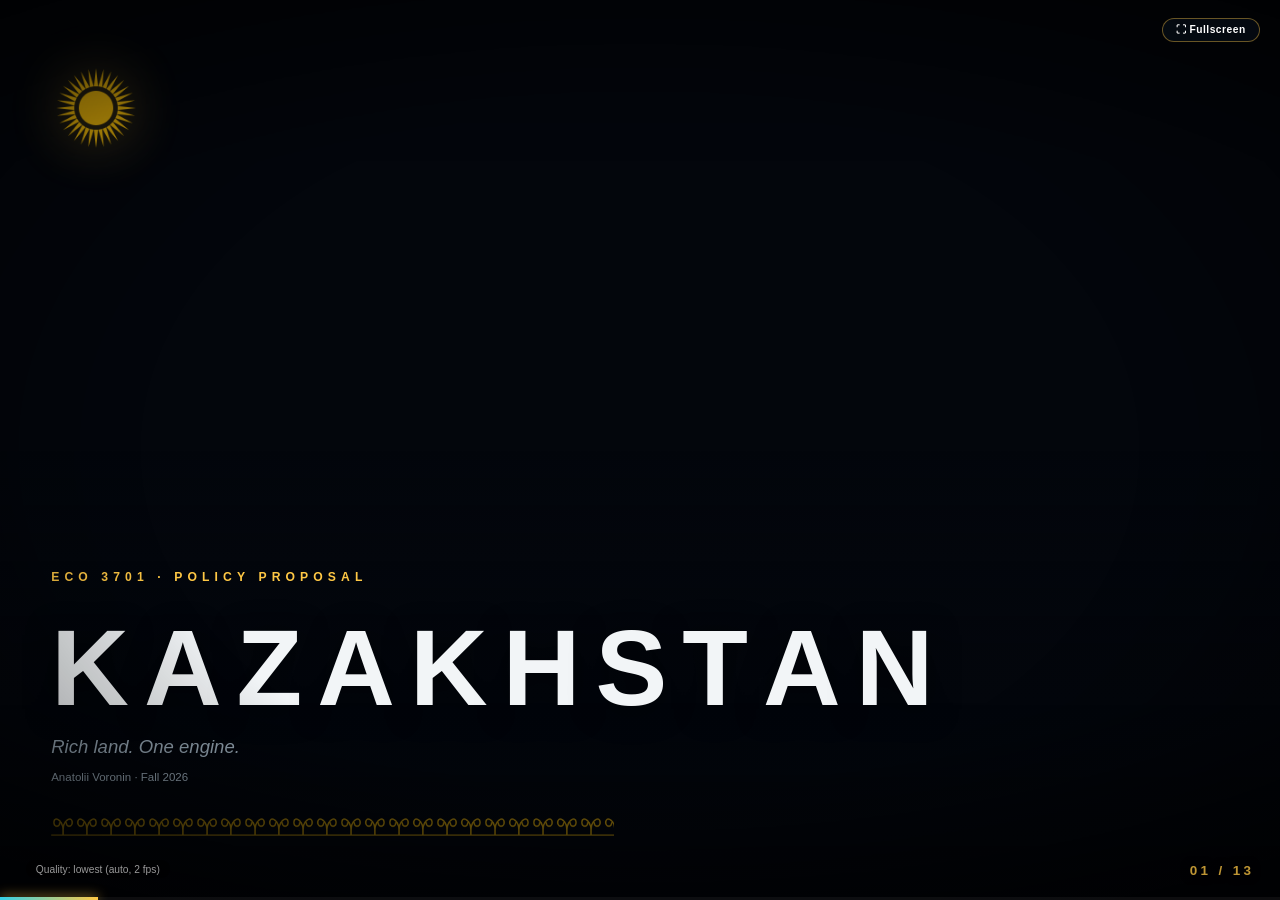
<file: index.html>
<!doctype html>
<html lang="en">
<head>
<meta charset="utf-8">
<meta name="viewport" content="width=device-width,initial-scale=1">
<title>Kazakhstan · Rich Land, One Engine</title>
<link rel="stylesheet" href="style.css">
</head>
<body>
<canvas id="c"></canvas>
<div id="labels"></div>
<div id="ui"></div>
<div id="vignette"></div>
<div id="dip"></div>
<div id="progress"><i></i></div>
<div id="count"></div>
<button id="fs" title="Fullscreen">⛶ Fullscreen</button>
<div id="hint">Press <b>F</b> for fullscreen · click or <b>→</b> for the next slide</div>
<script src="vendor/three.min.js"></script>
<script src="vendor/CopyShader.js"></script>
<script src="vendor/LuminosityHighPassShader.js"></script>
<script src="vendor/EffectComposer.js"></script>
<script src="vendor/MaskPass.js"></script>
<script src="vendor/RenderPass.js"></script>
<script src="vendor/ShaderPass.js"></script>
<script src="vendor/UnrealBloomPass.js"></script>
<script src="data.js"></script>
<script src="app.js"></script>
</body>
</html>
</file>
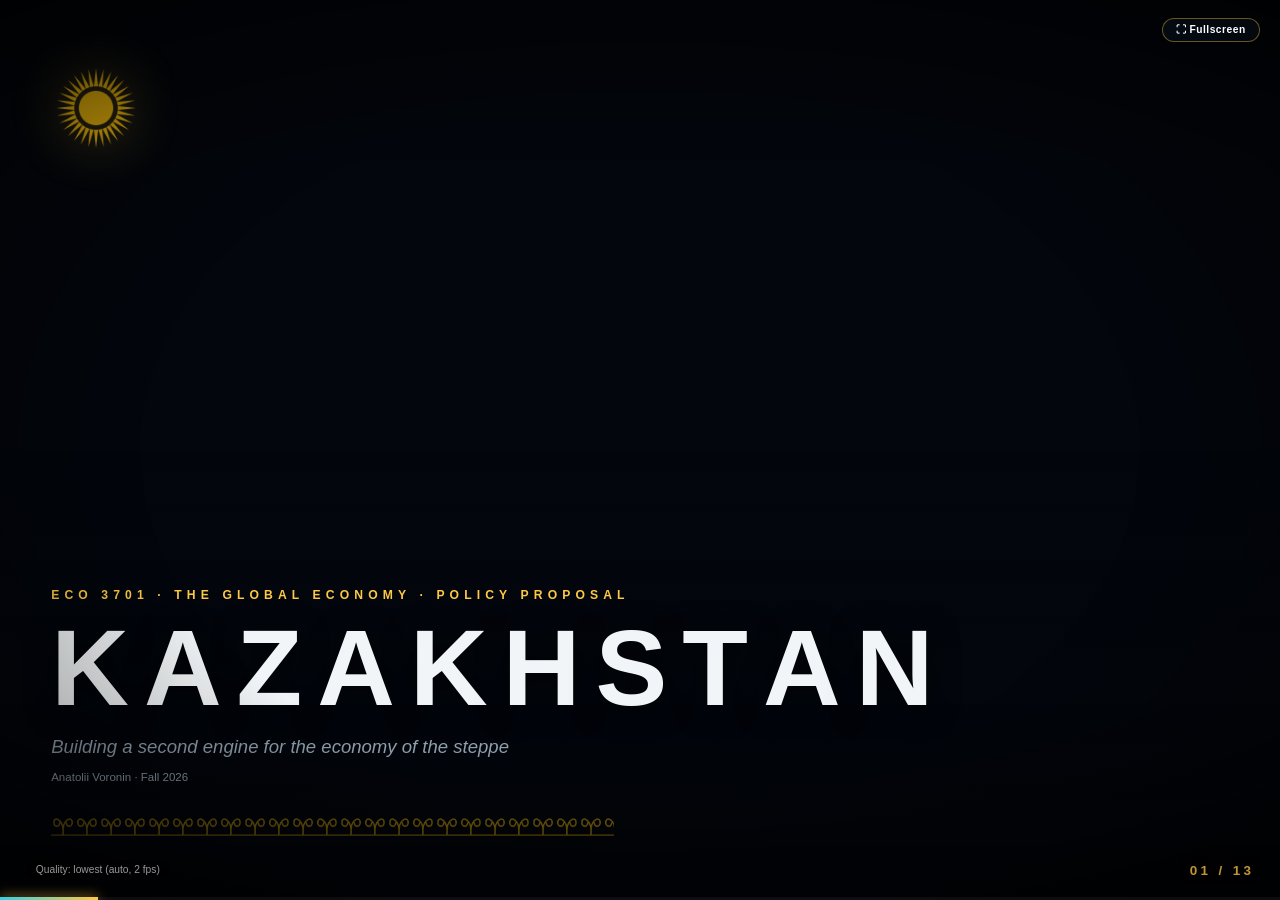
<file: v1/index.html>
<!doctype html>
<html lang="en">
<head>
<meta charset="utf-8">
<meta name="viewport" content="width=device-width,initial-scale=1">
<title>Kazakhstan · Building a Second Engine</title>
<link rel="stylesheet" href="style.css">
</head>
<body>
<canvas id="c"></canvas>
<div id="labels"></div>
<div id="ui"></div>
<div id="vignette"></div>
<div id="dip"></div>
<div id="progress"><i></i></div>
<div id="count"></div>
<button id="fs" title="Fullscreen">⛶ Fullscreen</button>
<div id="hint">Press <b>F</b> for fullscreen · click or <b>→</b> for the next slide</div>
<script src="vendor/three.min.js"></script>
<script src="vendor/CopyShader.js"></script>
<script src="vendor/LuminosityHighPassShader.js"></script>
<script src="vendor/EffectComposer.js"></script>
<script src="vendor/MaskPass.js"></script>
<script src="vendor/RenderPass.js"></script>
<script src="vendor/ShaderPass.js"></script>
<script src="vendor/UnrealBloomPass.js"></script>
<script src="data.js"></script>
<script src="app.js"></script>
</body>
</html>
</file>
<file: style.css>
:root {
  --gold: #ffc845; --teal: #35d0e6; --red: #ff5a5f; --text: #f2f5f7; --muted: #9fb0be;
  --font: "Avenir Next", "Segoe UI", "Helvetica Neue", Arial, sans-serif;
}
* { box-sizing: border-box; }
html, body { margin: 0; height: 100%; background: #03060c; overflow: hidden; cursor: default; }
body { font-family: var(--font); color: var(--text); -webkit-font-smoothing: antialiased; }
body.idle { cursor: none; }
#c { position: fixed; inset: 0; width: 100vw; height: 100vh; display: block; }
#vignette { position: fixed; inset: 0; pointer-events: none;
  background: radial-gradient(ellipse at center, rgba(0,0,0,0) 55%, rgba(0,0,0,.55) 100%),
              linear-gradient(to bottom, rgba(0,0,0,.35), rgba(0,0,0,0) 18%, rgba(0,0,0,0) 78%, rgba(0,0,0,.45)); }
#dip { position: fixed; inset: 0; background: #03060c; opacity: 0; pointer-events: none; transition: opacity .45s ease; }
#dip.on { opacity: 1; }
#progress { position: fixed; left: 0; right: 0; bottom: 0; height: 3px; background: rgba(255,255,255,.05); }
#progress i { display: block; height: 100%; width: 0; background: linear-gradient(90deg, var(--teal), var(--gold)); transition: width 1.2s cubic-bezier(.65,0,.35,1); box-shadow: 0 0 12px var(--gold); }
#count { position: fixed; right: 2vw; bottom: 2.4vh; font-size: 1.05vw; font-weight: 700; letter-spacing: .25em; color: rgba(255,200,69,.75); text-shadow: 0 0 10px rgba(0,0,0,.9); z-index: 5; }
#hint { position: fixed; left: 50%; bottom: 4vh; transform: translateX(-50%); font-size: .85vw; color: rgba(255,255,255,.55); letter-spacing: .08em; transition: opacity 1s; }
#hint.off { opacity: 0; }

/* ---------- slides ---------- */
#ui { position: fixed; inset: 0; pointer-events: none; }
.slide { position: absolute; inset: 0; opacity: 0; transition: opacity .6s ease; }
.slide.on { opacity: 1; }
.box { position: absolute; }
.a { opacity: 0; transform: translateY(2.2vh); filter: blur(10px);
  transition: opacity 1s cubic-bezier(.2,.7,.2,1), transform 1.1s cubic-bezier(.2,.7,.2,1), filter 1s ease;
  transition-delay: var(--d, 0s); }
.slide.on .a { opacity: 1; transform: none; filter: none; }
.kicker { font-size: .95vw; font-weight: 700; letter-spacing: .42em; color: var(--gold); text-transform: uppercase; margin-bottom: 1.4vh; }
.title { font-size: 3.4vw; font-weight: 700; line-height: 1.08; letter-spacing: -.01em; margin: 0 0 3vh; text-shadow: 0 4px 30px rgba(0,0,0,.6); }
.title .ch { display: inline-block; opacity: 0; transform: translateY(.5em) rotateX(70deg); filter: blur(6px);
  transition: opacity .7s ease, transform .9s cubic-bezier(.2,.8,.2,1), filter .7s ease; transition-delay: var(--d); }
.slide.on .title .ch { opacity: 1; transform: none; filter: none; }
.title .sp { display: inline-block; width: .28em; }
.hero { font-size: 8.4vw; letter-spacing: .14em; font-weight: 800; margin: 0; line-height: 1; }
.sub { font-size: 1.45vw; font-style: italic; color: var(--muted); margin-top: 1.6vh; }
.small { font-size: .9vw; color: var(--muted); }
.stat { margin-bottom: 3vh; }
.stat .n { font-size: 3.6vw; font-weight: 800; line-height: 1; letter-spacing: -.01em; font-variant-numeric: tabular-nums; text-shadow: 0 0 28px currentColor; }
.stat .l { font-size: 1.05vw; color: var(--muted); margin-top: .7vh; max-width: 26vw; line-height: 1.35; }
.gold { color: var(--gold); } .teal { color: var(--teal); } .red { color: var(--red); } .white { color: var(--text); }
.p { font-size: 1.25vw; line-height: 1.5; color: #d9e2e8; margin: 0 0 2vh; max-width: 34vw; }
.p b { color: var(--gold); font-weight: 700; }
.src { position: absolute; left: 3.4vw; bottom: 3.2vh; font-size: .7vw; color: rgba(159,176,190,.55); letter-spacing: .02em; }
.panel { background: linear-gradient(135deg, rgba(5,12,20,.72), rgba(5,12,20,.35)); border: 1px solid rgba(255,200,69,.22);
  border-radius: 1.2vw; padding: 2.4vh 1.8vw; backdrop-filter: blur(6px); -webkit-backdrop-filter: blur(6px); }
.orn { position: absolute; height: 3.2vh; background: url(img/d_ornament.png) repeat-x left center / auto 100%; opacity: .55;
  clip-path: inset(0 100% 0 0); transition: clip-path 2.2s cubic-bezier(.65,0,.35,1); transition-delay: var(--d, 0s); }
.slide.on .orn { clip-path: inset(0 0 0 0); }
.sun { position: absolute; width: 15vw; height: 15vw; background: url(img/d_sun.png) center / contain no-repeat; opacity: 0;
  transition: opacity 2s ease; transition-delay: var(--d, 0s); animation: spin 90s linear infinite; filter: drop-shadow(0 0 30px rgba(255,200,69,.6)); }
.slide.on .sun { opacity: .9; }
@keyframes spin { to { transform: rotate(360deg); } }
.list { margin: 0; padding: 0; list-style: none; }
.list li { font-size: 1.15vw; line-height: 1.45; color: #d9e2e8; margin-bottom: 1.4vh; padding-left: 1.4vw; position: relative; }
.list li::before { content: ""; position: absolute; left: 0; top: .6em; width: .45vw; height: .45vw; border-radius: 50%; background: var(--red); box-shadow: 0 0 8px var(--red); }
.list.k li::before { background: var(--teal); box-shadow: 0 0 8px var(--teal); }
.refs { font-size: .92vw; line-height: 1.5; color: var(--muted); }
.refs p { margin: 0 0 1.2vh; padding-left: 2vw; text-indent: -2vw; }

/* ---------- labels projected from 3D ---------- */
#labels { position: fixed; inset: 0; pointer-events: none; overflow: hidden; }
.lbl { position: absolute; left: 0; top: 0; white-space: nowrap; opacity: 0; transition: opacity .8s ease; will-change: transform; }
.lbl.on { opacity: 1; }
.lbl .t { position: absolute; transform: translate(-50%, -50%); }
.lbl.country .t { font-size: .95vw; letter-spacing: .5em; font-weight: 600; color: rgba(230,240,248,.55); }
.lbl.country.hot .t { color: rgba(255,255,255,.85); }
.lbl.city .t { transform: translate(.8vw, -50%); font-size: .95vw; font-weight: 600; color: #fff; text-shadow: 0 0 10px #000, 0 0 4px #000; }
.lbl.city .t::before { content: ""; position: absolute; left: -1.05vw; top: 50%; width: .5vw; height: .5vw; margin-top: -.25vw; border-radius: 50%; background: var(--gold); box-shadow: 0 0 10px var(--gold), 0 0 20px var(--gold); }
.lbl.cap .t { font-size: .85vw; font-style: italic; color: var(--gold); text-shadow: 0 0 8px #000; }
.lbl.big .t { font-size: 2.2vw; font-weight: 800; color: #fff; text-shadow: 0 0 20px rgba(0,0,0,.8); }
.lbl.val .t { transform: translate(-50%, -130%); font-size: 1.9vw; font-weight: 800; color: #fff; text-shadow: 0 0 16px rgba(0,0,0,.9); }
.lbl.year .t { transform: translate(-50%, 60%); font-size: 1vw; color: var(--muted); letter-spacing: .1em; }
.lbl.node .t { transform: translate(-50%, 0); width: 15vw; text-align: center; white-space: normal; font-size: 1.25vw; font-weight: 700; color: #fff; text-shadow: 0 0 12px #000; }
.lbl.node.red .t { color: var(--red); }
.lbl.pcard .t { transform: translate(-50%, 0); width: 24vw; white-space: normal; }
.lbl.water .t { font-size: .8vw; letter-spacing: .4em; color: rgba(120,200,255,.6); font-style: italic; }
.lbl.redcap .t { font-size: 1vw; font-style: italic; color: var(--red); text-shadow: 0 0 8px #000; }
.card { background: linear-gradient(160deg, rgba(8,16,26,.85), rgba(8,16,26,.5)); border: 1px solid rgba(255,200,69,.35); border-radius: 1vw; padding: 2.2vh 1.4vw; }
.card .h { font-size: 1.5vw; font-weight: 800; margin-bottom: .8vh; }
.card .h i { font-style: normal; color: var(--gold); margin-right: .6vw; }
.card .b { font-size: 1.05vw; color: var(--muted); line-height: 1.4; }

.shadeL, .shadeR, .shadeB, .shadeT { position: absolute; inset: 0; pointer-events: none; }
.shadeL { background: linear-gradient(90deg, rgba(3,6,12,.88) 0%, rgba(3,6,12,.66) 30%, rgba(3,6,12,0) 52%); }
.shadeR { background: linear-gradient(270deg, rgba(3,6,12,.88) 0%, rgba(3,6,12,.66) 30%, rgba(3,6,12,0) 52%); }
.shadeB { background: linear-gradient(0deg, rgba(3,6,12,.9) 0%, rgba(3,6,12,.6) 28%, rgba(3,6,12,0) 50%); }
.shadeT { background: linear-gradient(180deg, rgba(3,6,12,.75) 0%, rgba(3,6,12,0) 30%); }
.stat .n.sm { font-size: 2.3vw; }
#fs { position: fixed; top: 2vh; right: 1.6vw; z-index: 10; background: rgba(8,16,26,.6); color: #fff; border: 1px solid rgba(255,200,69,.4);
  border-radius: 999px; padding: .6vh 1vw; font: 600 .8vw var(--font); letter-spacing: .05em; cursor: pointer; transition: opacity .6s; }
#fs:hover { background: rgba(255,200,69,.2); }
body.idle #fs, :fullscreen #fs { opacity: 0; pointer-events: none; }

.meme { position: absolute; left: 4vw; bottom: 5vh; display: flex; align-items: center; gap: 1.6vw; }
.besh { width: 16vw; height: auto; overflow: visible; filter: drop-shadow(0 0 18px rgba(255,200,69,.25)); }
.besh path, .besh .leg path, .besh .arm path { fill: none; stroke: #f2f5f7; stroke-width: 6; stroke-linecap: round; }
.besh .shoe { fill: #ffc845; stroke: none; } .besh .hand { fill: #f2f5f7; stroke: none; }
.besh .plate { fill: #e9eef2; } .besh .orn { fill: none; stroke: #2b8ec4; stroke-width: 3; stroke-dasharray: 7 5; }
.besh .heap { fill: #f2dc9a; stroke: #c9a85a; stroke-width: 2; } .besh .noodle { fill: #fff2c4; stroke: #d8bd75; stroke-width: 1.5; }
.besh .meat { fill: #8a4a2a; } .besh .onion { fill: none; stroke: #fff; stroke-width: 2.5; }
.besh .eye { fill: #fff; stroke: #333; stroke-width: 1.5; } .besh .pupil { fill: #111; }
.besh path.smile { stroke: #6b2a14; stroke-width: 4; }
.besh path.kalpak { fill: #f7f7f2; stroke: #222; stroke-width: 2; } .besh path.brim { fill: #111; stroke: none; }
.besh path.kpat { stroke: #ffc845; stroke-width: 2.5; }
.besh .nt { fill: #ffc845; font-size: 30px; font-family: serif; }
.besh .dancer { transform-origin: 120px 200px; animation: bounce .5s ease-in-out infinite alternate; }
.besh .leg.l { transform-origin: 100px 178px; animation: kick .5s ease-in-out infinite alternate; }
.besh .leg.r { transform-origin: 140px 178px; animation: kick .5s ease-in-out infinite alternate-reverse; }
.besh .arm.l { transform-origin: 58px 150px; animation: wave .5s ease-in-out infinite alternate; }
.besh .arm.r { transform-origin: 182px 150px; animation: wave2 .5s ease-in-out infinite alternate; }
.besh .pupil { animation: look 2s steps(1) infinite; }
.besh .n1 { animation: note 2s linear infinite; } .besh .n2 { animation: note 2s linear infinite .7s; } .besh .n3 { animation: note 2s linear infinite 1.3s; }
@keyframes bounce { from { transform: translateY(0) rotate(-6deg); } to { transform: translateY(-14px) rotate(6deg); } }
@keyframes kick { from { transform: rotate(-14deg); } to { transform: rotate(16deg); } }
@keyframes wave { from { transform: rotate(-25deg); } to { transform: rotate(30deg); } }
@keyframes wave2 { from { transform: rotate(25deg); } to { transform: rotate(-30deg); } }
@keyframes look { 0% { transform: translateX(-3px); } 50% { transform: translateX(3px); } }
@keyframes note { 0% { opacity: 0; transform: translateY(10px); } 30% { opacity: 1; } 100% { opacity: 0; transform: translateY(-30px); } }
.mcap .mt { font-size: 1.9vw; font-weight: 800; color: #fff; }
.mcap .ms { font-size: 1vw; color: var(--gold); font-style: italic; margin-top: .6vh; letter-spacing: .03em; }
#qtoast { position: fixed; left: 2vw; bottom: 2.4vh; font-size: .8vw; color: rgba(255,255,255,.6); background: rgba(0,0,0,.5); padding: .4vh .8vw; border-radius: 999px; opacity: 0; transition: opacity .5s; z-index: 20; pointer-events: none; }
#qtoast.on { opacity: 1; }

.lbl.stk .t { background: #0f0b1c; color: #fff; font-weight: 800; font-size: 1.15vw; letter-spacing: .12em; padding: .4vh .8vw; transform: translate(-50%,-50%) rotate(-1.5deg); box-shadow: .25vw .3vw 0 rgba(0,0,0,.35); }
.lbl.axis .t { font-size: .95vw; color: rgba(235,228,250,.75); font-weight: 600; letter-spacing: .05em; }
.lbl.mini .t { font-size: .75vw; color: rgba(235,228,250,.85); font-weight: 600; }
.lbl.gold .t { font-size: 1.4vw; font-weight: 800; color: var(--gold); text-shadow: 0 2px 10px rgba(0,0,0,.8); }
.tm { background: rgba(10,7,22,.55); border-radius: 1vw; padding: 2vh 1.4vw; box-shadow: .5vw .6vw 0 rgba(0,0,0,.3); }
.tmh { font-size: 1.3vw; font-weight: 800; margin-bottom: 1.4vh; letter-spacing: .04em; }
.tmb { display: flex; gap: .5vw; height: 36vh; }
.tmb .col { display: flex; flex-direction: column; gap: .5vw; }
.blk { border-radius: .4vw; padding: 1.2vh .8vw; display: flex; flex-direction: column; justify-content: space-between; overflow: hidden; transform-origin: left bottom; }
.blk span { font-size: 1vw; font-weight: 600; } .blk b { font-size: 2.4vw; font-weight: 900; }
.blk.oil { background: linear-gradient(160deg, #8a3b1d, #5a2210); }
.blk.g1 { background: #5b47a8; } .blk.g2 { background: #4a3a8c; } .blk.g3 { background: #3c2f72; }
.blk.n1 { background: linear-gradient(160deg, #1f9fb3, #137485); } .blk.n2 { background: #2fb7a0; }
.slide.on .tm .blk { animation: grow 1.2s cubic-bezier(.2,.8,.2,1) both; animation-delay: inherit; }
@keyframes grow { from { transform: scale(.2, .2); opacity: 0; } to { transform: none; opacity: 1; } }

.meme2 { position: absolute; right: 8vw; bottom: 3.5vh; display: flex; align-items: center; gap: 1.2vw; background: rgba(10,7,22,.55); padding: 1vh 1.6vw; border-radius: 1vw; box-shadow: .4vw .5vw 0 rgba(0,0,0,.3); }
.sadb { width: 7vw; height: auto; overflow: visible; }
.sadb .bt { fill: #d9913e; stroke: #8a5520; stroke-width: 2; } .sadb .sd { fill: #fff3d6; }
.sadb .lt { fill: #4caf50; } .sadb .ch { fill: #ffc93a; } .sadb .pt { fill: #4a2a17; } .sadb .bb { fill: #d08a3a; stroke: #8a5520; stroke-width: 2; }
.sadb .eye { fill: #111; } .sadb path.brow, .sadb path.mouth { fill: none; stroke: #2a160a; stroke-width: 3.5; stroke-linecap: round; }
.sadb path.mouth { stroke: #fff; } .sadb path.arm { fill: none; stroke: #f2f5f7; stroke-width: 5; stroke-linecap: round; }
.sadb .tear { fill: #7fd3ff; } .sadb .t1 { animation: drip 1.4s ease-in infinite; } .sadb .t2 { animation: drip 1.4s ease-in infinite .7s; }
.sadb .body { transform-origin: 100px 150px; animation: sob .35s ease-in-out infinite alternate; }
@keyframes drip { 0% { transform: translateY(0); opacity: 0; } 20% { opacity: 1; } 100% { transform: translateY(26px); opacity: 0; } }
@keyframes sob { from { transform: rotate(-2deg) translateY(0); } to { transform: rotate(2deg) translateY(-2px); } }
.meme2 .mt { font-size: 1.35vw; } .meme2 .ms { font-size: 1.05vw; }

.tmh .yr { font-size: 2.6vw; font-weight: 900; margin-right: .6vw; } .tmh { font-size: 2vw; display: flex; align-items: center; }
.blk { justify-content: space-between; align-items: flex-start; }
.blk .ico { font-size: 7vw; line-height: 1; filter: drop-shadow(0 .6vh .8vh rgba(0,0,0,.4)); animation: bob 2.4s ease-in-out infinite alternate; }
.blk .ico.sm { font-size: 4.2vw; }
.blk .icos { font-size: 4vw; line-height: 1.2; display: grid; grid-template-columns: repeat(3, auto); gap: 1vh 2.2vw; filter: drop-shadow(0 .6vh .8vh rgba(0,0,0,.4)); }
.blk.g1 { background: linear-gradient(160deg, #5b47a8, #3c2f72); }
@keyframes bob { from { transform: translateY(0); } to { transform: translateY(-.8vh); } }

.blk { align-items: stretch; }
.blk .mid { flex: 1; display: flex; flex-direction: column; align-items: center; justify-content: center; text-align: center; }
.blk .cap { font-size: 1.15vw; font-weight: 700; margin-top: 1.2vh; color: rgba(255,255,255,.9); }
.blk b { align-self: flex-start; }
.blk .icos span { font-size: 3.6vw; line-height: 1.15; }
.blk .icos { gap: .4vh 2.4vw; }

.lbl.clickable { pointer-events: auto; cursor: pointer; }
.lbl.clickable .card { border-color: var(--gold); animation: cardglow 1.6s ease-in-out infinite alternate; transition: transform .2s; }
.lbl.clickable .card:hover { transform: scale(1.04); }
@keyframes cardglow { from { box-shadow: 0 0 0 rgba(255,200,69,0); } to { box-shadow: 0 0 2.2vw rgba(255,200,69,.55); } }
.maphint { margin-top: 1vh; font-size: .95vw; font-weight: 700; color: var(--gold); }
.backbtn { position: absolute; right: 2vw; top: 9vh; pointer-events: auto; cursor: pointer; background: var(--gold); color: #17112a; border: 0; border-radius: 999px; padding: 1.2vh 1.6vw; font: 800 1.1vw var(--font); box-shadow: .3vw .35vw 0 rgba(0,0,0,.35); }
.backbtn:hover { filter: brightness(1.1); }
.legend div { font-size: 1.15vw; margin: .6vh 0; display: flex; align-items: center; gap: .8vw; }
.legend i { display: inline-block; width: 2.4vw; height: .45vw; border-radius: 999px; box-shadow: 0 0 10px currentColor; }

.lookup { position: absolute; left: 2.5vw; bottom: 13vh; width: 15vw; background: #0f0b1c; padding: .6vw .6vw 1vh; border-radius: .5vw; transform: rotate(-2deg); box-shadow: .45vw .55vw 0 rgba(0,0,0,.38); }
.slide.on .lookup.a { transform: rotate(-2deg); }
.lookup img { width: 100%; display: block; border-radius: .3vw; }
.lookup .lcap { font-size: 1vw; font-weight: 800; text-align: center; margin-top: .8vh; line-height: 1.25; }
.lookup.better { left: auto; right: 6vw; bottom: 10vh; width: 19vw; transform: rotate(2deg); }
.slide.on .lookup.better.a { transform: rotate(2deg); }
</file>
<file: v1/style.css>
:root {
  --gold: #ffc845; --teal: #35d0e6; --red: #ff5a5f; --text: #f2f5f7; --muted: #9fb0be;
  --font: "Avenir Next", "Segoe UI", "Helvetica Neue", Arial, sans-serif;
}
* { box-sizing: border-box; }
html, body { margin: 0; height: 100%; background: #03060c; overflow: hidden; cursor: default; }
body { font-family: var(--font); color: var(--text); -webkit-font-smoothing: antialiased; }
body.idle { cursor: none; }
#c { position: fixed; inset: 0; width: 100vw; height: 100vh; display: block; }
#vignette { position: fixed; inset: 0; pointer-events: none;
  background: radial-gradient(ellipse at center, rgba(0,0,0,0) 55%, rgba(0,0,0,.55) 100%),
              linear-gradient(to bottom, rgba(0,0,0,.35), rgba(0,0,0,0) 18%, rgba(0,0,0,0) 78%, rgba(0,0,0,.45)); }
#dip { position: fixed; inset: 0; background: #03060c; opacity: 0; pointer-events: none; transition: opacity .45s ease; }
#dip.on { opacity: 1; }
#progress { position: fixed; left: 0; right: 0; bottom: 0; height: 3px; background: rgba(255,255,255,.05); }
#progress i { display: block; height: 100%; width: 0; background: linear-gradient(90deg, var(--teal), var(--gold)); transition: width 1.2s cubic-bezier(.65,0,.35,1); box-shadow: 0 0 12px var(--gold); }
#count { position: fixed; right: 2vw; bottom: 2.4vh; font-size: 1.05vw; font-weight: 700; letter-spacing: .25em; color: rgba(255,200,69,.75); text-shadow: 0 0 10px rgba(0,0,0,.9); z-index: 5; }
#hint { position: fixed; left: 50%; bottom: 4vh; transform: translateX(-50%); font-size: .85vw; color: rgba(255,255,255,.55); letter-spacing: .08em; transition: opacity 1s; }
#hint.off { opacity: 0; }

/* ---------- slides ---------- */
#ui { position: fixed; inset: 0; pointer-events: none; }
.slide { position: absolute; inset: 0; opacity: 0; transition: opacity .6s ease; }
.slide.on { opacity: 1; }
.box { position: absolute; }
.a { opacity: 0; transform: translateY(2.2vh); filter: blur(10px);
  transition: opacity 1s cubic-bezier(.2,.7,.2,1), transform 1.1s cubic-bezier(.2,.7,.2,1), filter 1s ease;
  transition-delay: var(--d, 0s); }
.slide.on .a { opacity: 1; transform: none; filter: none; }
.kicker { font-size: .95vw; font-weight: 700; letter-spacing: .42em; color: var(--gold); text-transform: uppercase; margin-bottom: 1.4vh; }
.title { font-size: 3.4vw; font-weight: 700; line-height: 1.08; letter-spacing: -.01em; margin: 0 0 3vh; text-shadow: 0 4px 30px rgba(0,0,0,.6); }
.title .ch { display: inline-block; opacity: 0; transform: translateY(.5em) rotateX(70deg); filter: blur(6px);
  transition: opacity .7s ease, transform .9s cubic-bezier(.2,.8,.2,1), filter .7s ease; transition-delay: var(--d); }
.slide.on .title .ch { opacity: 1; transform: none; filter: none; }
.title .sp { display: inline-block; width: .28em; }
.hero { font-size: 8.4vw; letter-spacing: .14em; font-weight: 800; margin: 0; line-height: 1; }
.sub { font-size: 1.45vw; font-style: italic; color: var(--muted); margin-top: 1.6vh; }
.small { font-size: .9vw; color: var(--muted); }
.stat { margin-bottom: 3vh; }
.stat .n { font-size: 3.6vw; font-weight: 800; line-height: 1; letter-spacing: -.01em; font-variant-numeric: tabular-nums; text-shadow: 0 0 28px currentColor; }
.stat .l { font-size: 1.05vw; color: var(--muted); margin-top: .7vh; max-width: 26vw; line-height: 1.35; }
.gold { color: var(--gold); } .teal { color: var(--teal); } .red { color: var(--red); } .white { color: var(--text); }
.p { font-size: 1.25vw; line-height: 1.5; color: #d9e2e8; margin: 0 0 2vh; max-width: 34vw; }
.p b { color: var(--gold); font-weight: 700; }
.src { position: absolute; left: 3.4vw; bottom: 3.2vh; font-size: .7vw; color: rgba(159,176,190,.55); letter-spacing: .02em; }
.panel { background: linear-gradient(135deg, rgba(5,12,20,.72), rgba(5,12,20,.35)); border: 1px solid rgba(255,200,69,.22);
  border-radius: 1.2vw; padding: 2.4vh 1.8vw; backdrop-filter: blur(6px); -webkit-backdrop-filter: blur(6px); }
.orn { position: absolute; height: 3.2vh; background: url(img/d_ornament.png) repeat-x left center / auto 100%; opacity: .55;
  clip-path: inset(0 100% 0 0); transition: clip-path 2.2s cubic-bezier(.65,0,.35,1); transition-delay: var(--d, 0s); }
.slide.on .orn { clip-path: inset(0 0 0 0); }
.sun { position: absolute; width: 15vw; height: 15vw; background: url(img/d_sun.png) center / contain no-repeat; opacity: 0;
  transition: opacity 2s ease; transition-delay: var(--d, 0s); animation: spin 90s linear infinite; filter: drop-shadow(0 0 30px rgba(255,200,69,.6)); }
.slide.on .sun { opacity: .9; }
@keyframes spin { to { transform: rotate(360deg); } }
.list { margin: 0; padding: 0; list-style: none; }
.list li { font-size: 1.15vw; line-height: 1.45; color: #d9e2e8; margin-bottom: 1.4vh; padding-left: 1.4vw; position: relative; }
.list li::before { content: ""; position: absolute; left: 0; top: .6em; width: .45vw; height: .45vw; border-radius: 50%; background: var(--red); box-shadow: 0 0 8px var(--red); }
.list.k li::before { background: var(--teal); box-shadow: 0 0 8px var(--teal); }
.refs { font-size: .92vw; line-height: 1.5; color: var(--muted); }
.refs p { margin: 0 0 1.2vh; padding-left: 2vw; text-indent: -2vw; }

/* ---------- labels projected from 3D ---------- */
#labels { position: fixed; inset: 0; pointer-events: none; overflow: hidden; }
.lbl { position: absolute; left: 0; top: 0; white-space: nowrap; opacity: 0; transition: opacity .8s ease; will-change: transform; }
.lbl.on { opacity: 1; }
.lbl .t { position: absolute; transform: translate(-50%, -50%); }
.lbl.country .t { font-size: .95vw; letter-spacing: .5em; font-weight: 600; color: rgba(230,240,248,.55); }
.lbl.country.hot .t { color: rgba(255,120,110,.9); }
.lbl.city .t { transform: translate(.8vw, -50%); font-size: .95vw; font-weight: 600; color: #fff; text-shadow: 0 0 10px #000, 0 0 4px #000; }
.lbl.city .t::before { content: ""; position: absolute; left: -1.05vw; top: 50%; width: .5vw; height: .5vw; margin-top: -.25vw; border-radius: 50%; background: var(--gold); box-shadow: 0 0 10px var(--gold), 0 0 20px var(--gold); }
.lbl.cap .t { font-size: .85vw; font-style: italic; color: var(--gold); text-shadow: 0 0 8px #000; }
.lbl.big .t { font-size: 2.2vw; font-weight: 800; color: #fff; text-shadow: 0 0 20px rgba(0,0,0,.8); }
.lbl.val .t { transform: translate(-50%, -130%); font-size: 1.9vw; font-weight: 800; color: #fff; text-shadow: 0 0 16px rgba(0,0,0,.9); }
.lbl.year .t { transform: translate(-50%, 60%); font-size: 1vw; color: var(--muted); letter-spacing: .1em; }
.lbl.node .t { transform: translate(-50%, 0); width: 15vw; text-align: center; white-space: normal; font-size: 1.25vw; font-weight: 700; color: #fff; text-shadow: 0 0 12px #000; }
.lbl.node.red .t { color: var(--red); }
.lbl.pcard .t { transform: translate(-50%, 0); width: 24vw; white-space: normal; }
.lbl.water .t { font-size: .8vw; letter-spacing: .4em; color: rgba(120,200,255,.6); font-style: italic; }
.lbl.redcap .t { font-size: 1vw; font-style: italic; color: var(--red); text-shadow: 0 0 8px #000; }
.card { background: linear-gradient(160deg, rgba(8,16,26,.85), rgba(8,16,26,.5)); border: 1px solid rgba(255,200,69,.35); border-radius: 1vw; padding: 2.2vh 1.4vw; }
.card .h { font-size: 1.5vw; font-weight: 800; margin-bottom: .8vh; }
.card .h i { font-style: normal; color: var(--gold); margin-right: .6vw; }
.card .b { font-size: 1.05vw; color: var(--muted); line-height: 1.4; }

.shadeL, .shadeR, .shadeB, .shadeT { position: absolute; inset: 0; pointer-events: none; }
.shadeL { background: linear-gradient(90deg, rgba(3,6,12,.88) 0%, rgba(3,6,12,.66) 30%, rgba(3,6,12,0) 52%); }
.shadeR { background: linear-gradient(270deg, rgba(3,6,12,.88) 0%, rgba(3,6,12,.66) 30%, rgba(3,6,12,0) 52%); }
.shadeB { background: linear-gradient(0deg, rgba(3,6,12,.9) 0%, rgba(3,6,12,.6) 28%, rgba(3,6,12,0) 50%); }
.shadeT { background: linear-gradient(180deg, rgba(3,6,12,.75) 0%, rgba(3,6,12,0) 30%); }
.stat .n.sm { font-size: 2.3vw; }
#fs { position: fixed; top: 2vh; right: 1.6vw; z-index: 10; background: rgba(8,16,26,.6); color: #fff; border: 1px solid rgba(255,200,69,.4);
  border-radius: 999px; padding: .6vh 1vw; font: 600 .8vw var(--font); letter-spacing: .05em; cursor: pointer; transition: opacity .6s; }
#fs:hover { background: rgba(255,200,69,.2); }
body.idle #fs, :fullscreen #fs { opacity: 0; pointer-events: none; }

.meme { position: absolute; left: 4vw; bottom: 5vh; display: flex; align-items: center; gap: 1.6vw; }
.besh { width: 16vw; height: auto; overflow: visible; filter: drop-shadow(0 0 18px rgba(255,200,69,.25)); }
.besh path, .besh .leg path, .besh .arm path { fill: none; stroke: #f2f5f7; stroke-width: 6; stroke-linecap: round; }
.besh .shoe { fill: #ffc845; stroke: none; } .besh .hand { fill: #f2f5f7; stroke: none; }
.besh .plate { fill: #e9eef2; } .besh .orn { fill: none; stroke: #2b8ec4; stroke-width: 3; stroke-dasharray: 7 5; }
.besh .heap { fill: #f2dc9a; stroke: #c9a85a; stroke-width: 2; } .besh .noodle { fill: #fff2c4; stroke: #d8bd75; stroke-width: 1.5; }
.besh .meat { fill: #8a4a2a; } .besh .onion { fill: none; stroke: #fff; stroke-width: 2.5; }
.besh .eye { fill: #fff; stroke: #333; stroke-width: 1.5; } .besh .pupil { fill: #111; }
.besh path.smile { stroke: #6b2a14; stroke-width: 4; }
.besh path.kalpak { fill: #f7f7f2; stroke: #222; stroke-width: 2; } .besh path.brim { fill: #111; stroke: none; }
.besh path.kpat { stroke: #ffc845; stroke-width: 2.5; }
.besh .nt { fill: #ffc845; font-size: 30px; font-family: serif; }
.besh .dancer { transform-origin: 120px 200px; animation: bounce .5s ease-in-out infinite alternate; }
.besh .leg.l { transform-origin: 100px 178px; animation: kick .5s ease-in-out infinite alternate; }
.besh .leg.r { transform-origin: 140px 178px; animation: kick .5s ease-in-out infinite alternate-reverse; }
.besh .arm.l { transform-origin: 58px 150px; animation: wave .5s ease-in-out infinite alternate; }
.besh .arm.r { transform-origin: 182px 150px; animation: wave2 .5s ease-in-out infinite alternate; }
.besh .pupil { animation: look 2s steps(1) infinite; }
.besh .n1 { animation: note 2s linear infinite; } .besh .n2 { animation: note 2s linear infinite .7s; } .besh .n3 { animation: note 2s linear infinite 1.3s; }
@keyframes bounce { from { transform: translateY(0) rotate(-6deg); } to { transform: translateY(-14px) rotate(6deg); } }
@keyframes kick { from { transform: rotate(-14deg); } to { transform: rotate(16deg); } }
@keyframes wave { from { transform: rotate(-25deg); } to { transform: rotate(30deg); } }
@keyframes wave2 { from { transform: rotate(25deg); } to { transform: rotate(-30deg); } }
@keyframes look { 0% { transform: translateX(-3px); } 50% { transform: translateX(3px); } }
@keyframes note { 0% { opacity: 0; transform: translateY(10px); } 30% { opacity: 1; } 100% { opacity: 0; transform: translateY(-30px); } }
.mcap .mt { font-size: 1.9vw; font-weight: 800; color: #fff; }
.mcap .ms { font-size: 1vw; color: var(--gold); font-style: italic; margin-top: .6vh; letter-spacing: .03em; }
#qtoast { position: fixed; left: 2vw; bottom: 2.4vh; font-size: .8vw; color: rgba(255,255,255,.6); background: rgba(0,0,0,.5); padding: .4vh .8vw; border-radius: 999px; opacity: 0; transition: opacity .5s; z-index: 20; pointer-events: none; }
#qtoast.on { opacity: 1; }

.meme2 { position: absolute; right: 8vw; bottom: 3.5vh; display: flex; align-items: center; gap: 1.2vw; background: rgba(10,7,22,.55); padding: 1vh 1.6vw; border-radius: 1vw; box-shadow: .4vw .5vw 0 rgba(0,0,0,.3); }
.sadb { width: 7vw; height: auto; overflow: visible; }
.sadb .bt { fill: #d9913e; stroke: #8a5520; stroke-width: 2; } .sadb .sd { fill: #fff3d6; }
.sadb .lt { fill: #4caf50; } .sadb .ch { fill: #ffc93a; } .sadb .pt { fill: #4a2a17; } .sadb .bb { fill: #d08a3a; stroke: #8a5520; stroke-width: 2; }
.sadb .eye { fill: #111; } .sadb path.brow, .sadb path.mouth { fill: none; stroke: #2a160a; stroke-width: 3.5; stroke-linecap: round; }
.sadb path.mouth { stroke: #fff; } .sadb path.arm { fill: none; stroke: #f2f5f7; stroke-width: 5; stroke-linecap: round; }
.sadb .tear { fill: #7fd3ff; } .sadb .t1 { animation: drip 1.4s ease-in infinite; } .sadb .t2 { animation: drip 1.4s ease-in infinite .7s; }
.sadb .body { transform-origin: 100px 150px; animation: sob .35s ease-in-out infinite alternate; }
@keyframes drip { 0% { transform: translateY(0); opacity: 0; } 20% { opacity: 1; } 100% { transform: translateY(26px); opacity: 0; } }
@keyframes sob { from { transform: rotate(-2deg) translateY(0); } to { transform: rotate(2deg) translateY(-2px); } }
.meme2 .mt { font-size: 1.35vw; } .meme2 .ms { font-size: 1.05vw; }
.lookup { position: absolute; left: 2.5vw; bottom: 13vh; width: 15vw; background: #0f0b1c; padding: .6vw .6vw 1vh; border-radius: .5vw; transform: rotate(-2deg); box-shadow: .45vw .55vw 0 rgba(0,0,0,.38); }
.slide.on .lookup.a { transform: rotate(-2deg); }
.lookup img { width: 100%; display: block; border-radius: .3vw; }
.lookup .lcap { font-size: 1vw; font-weight: 800; text-align: center; margin-top: .8vh; line-height: 1.25; }
.lookup.better { left: auto; right: 6vw; bottom: 10vh; width: 19vw; transform: rotate(2deg); }
.slide.on .lookup.better.a { transform: rotate(2deg); }
.lbl.node .t br { display: block; }
.lookup.infl { left: auto; right: 5vw; bottom: 8vh; width: 14vw; transform: rotate(2deg); }
.slide.on .lookup.infl.a { transform: rotate(2deg); }
</file>
